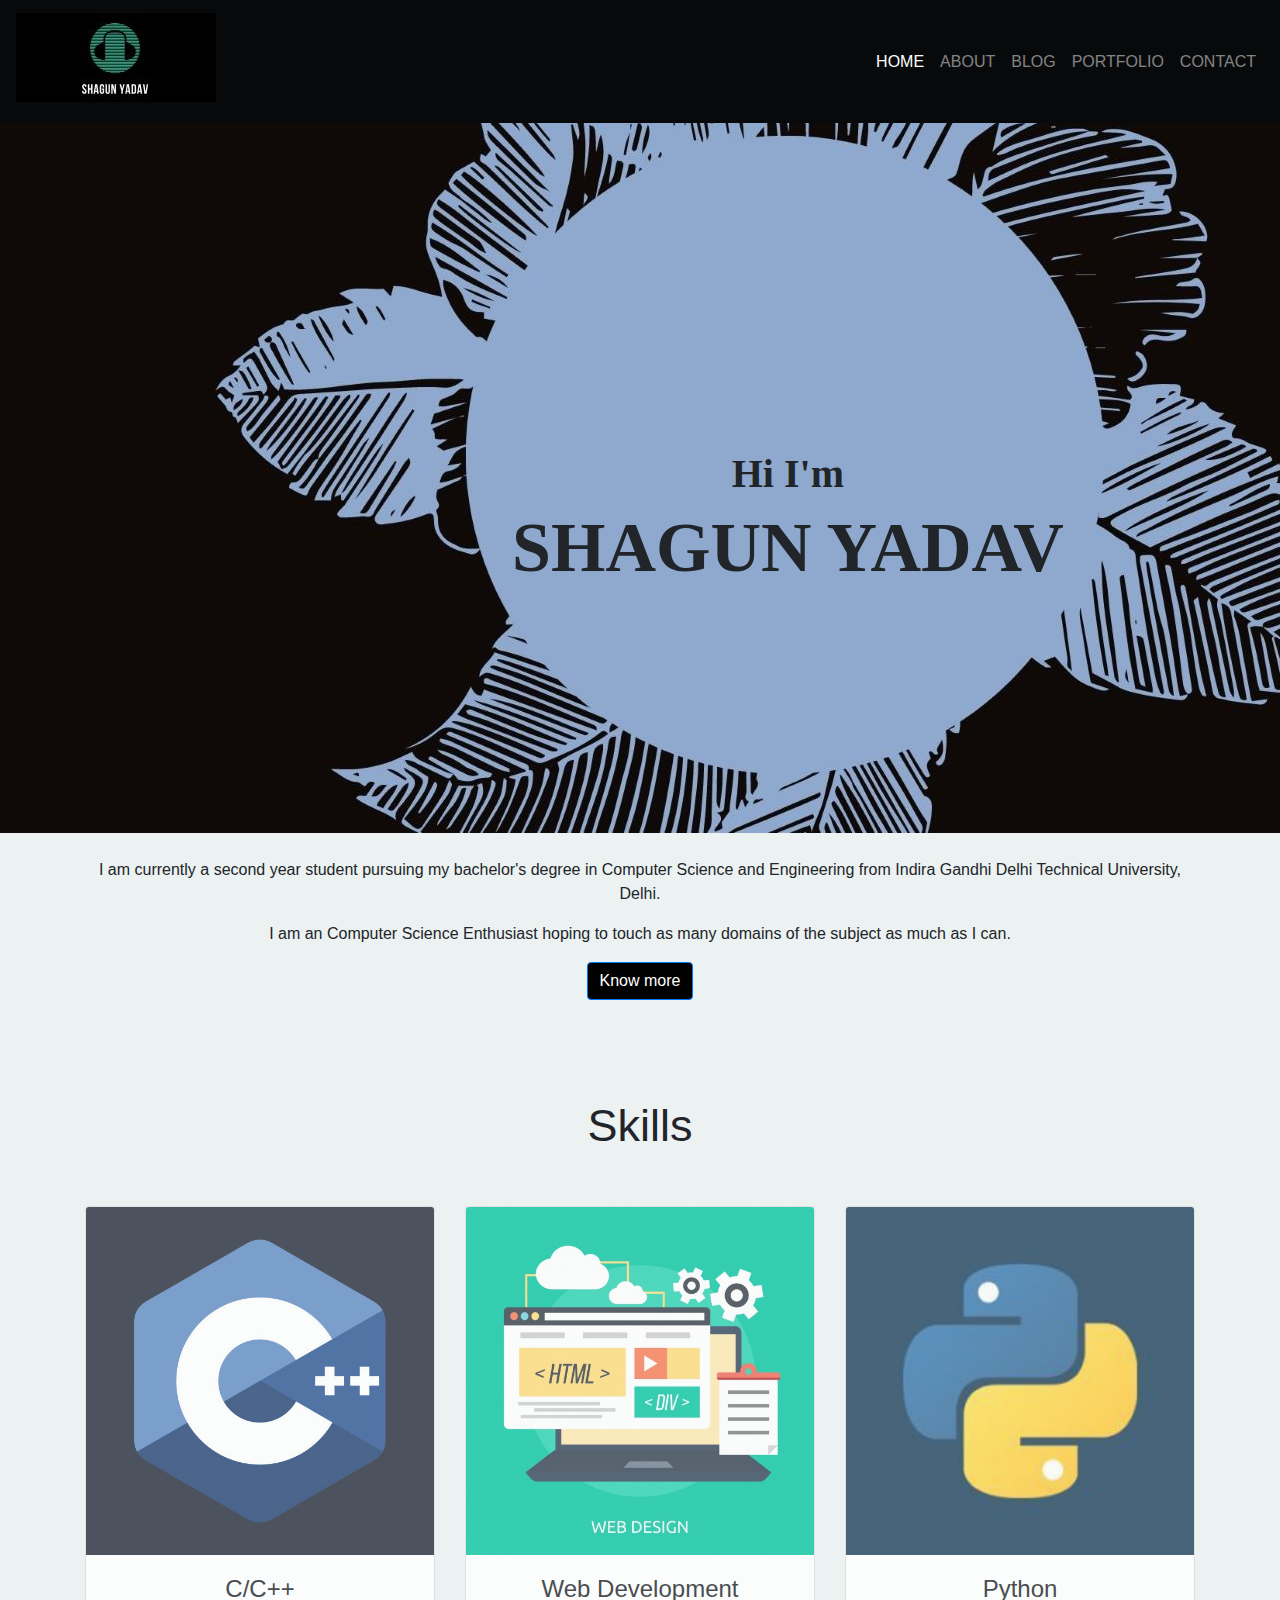
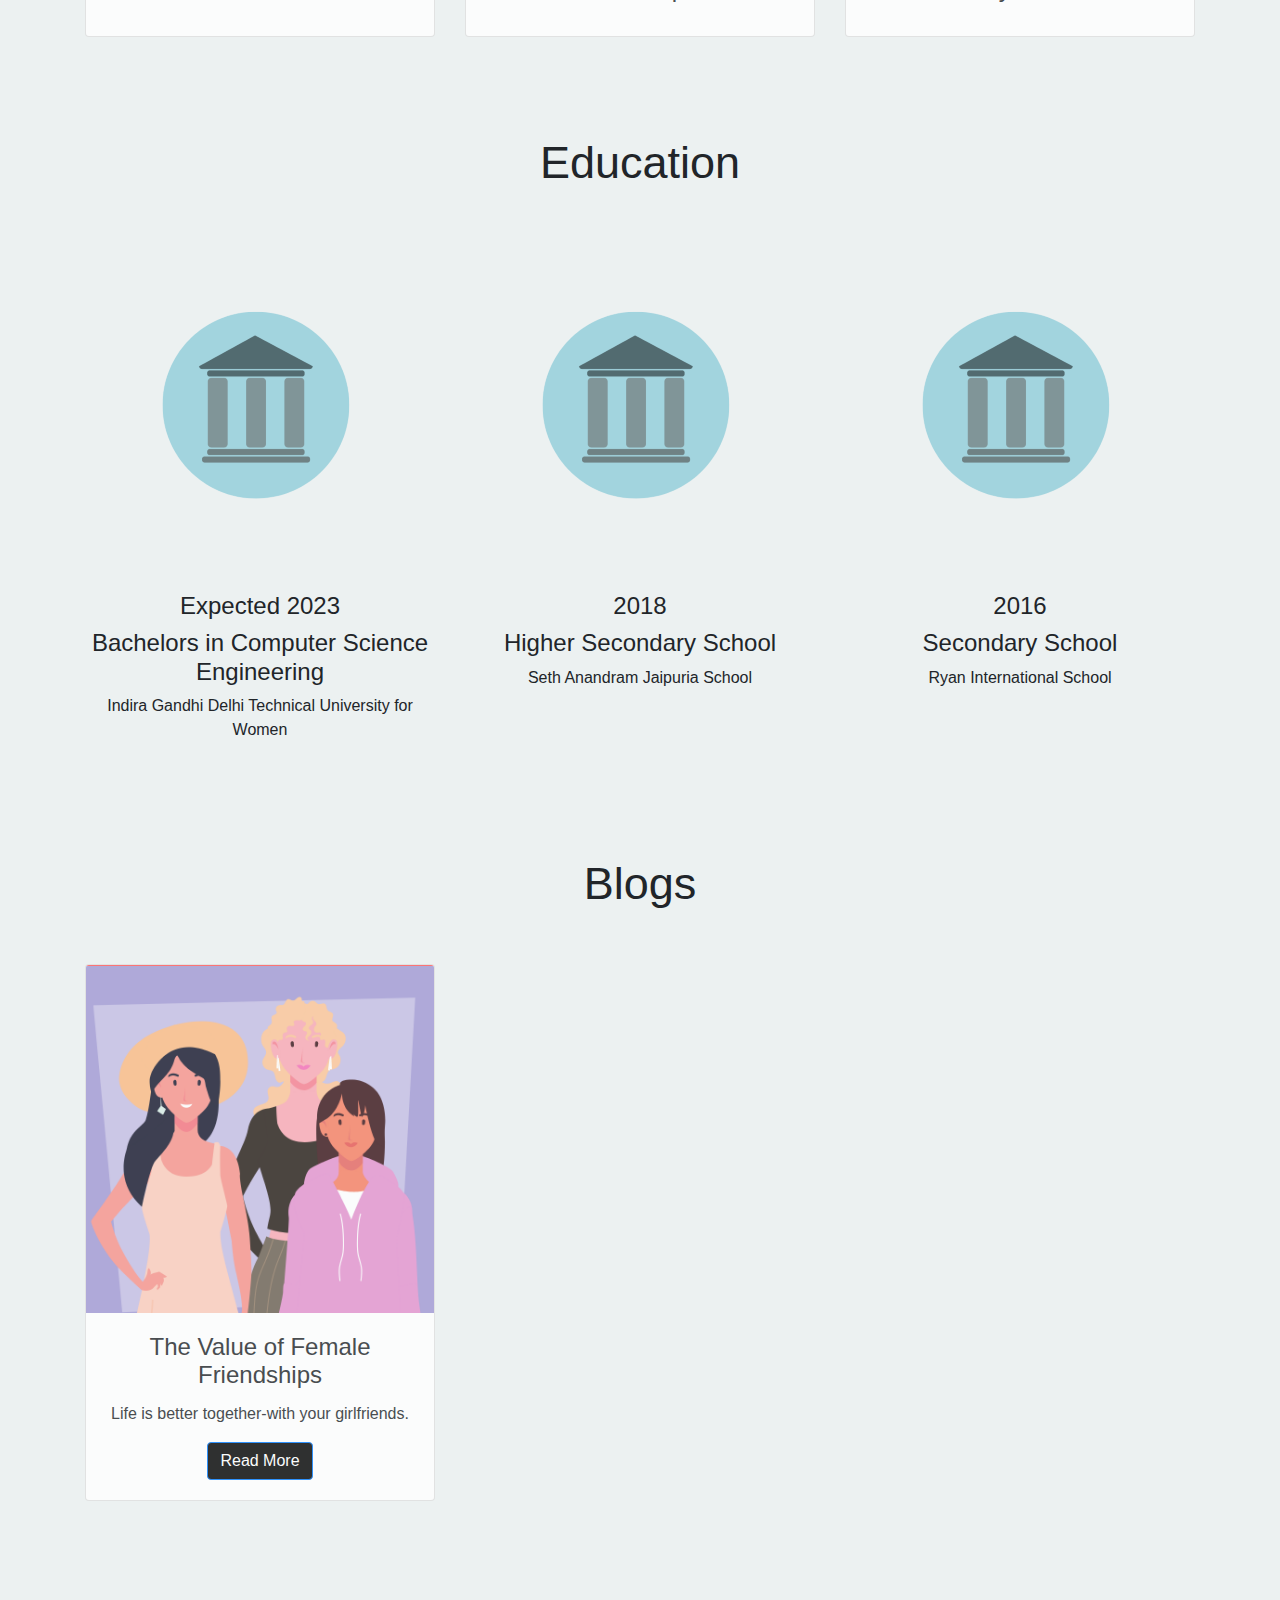
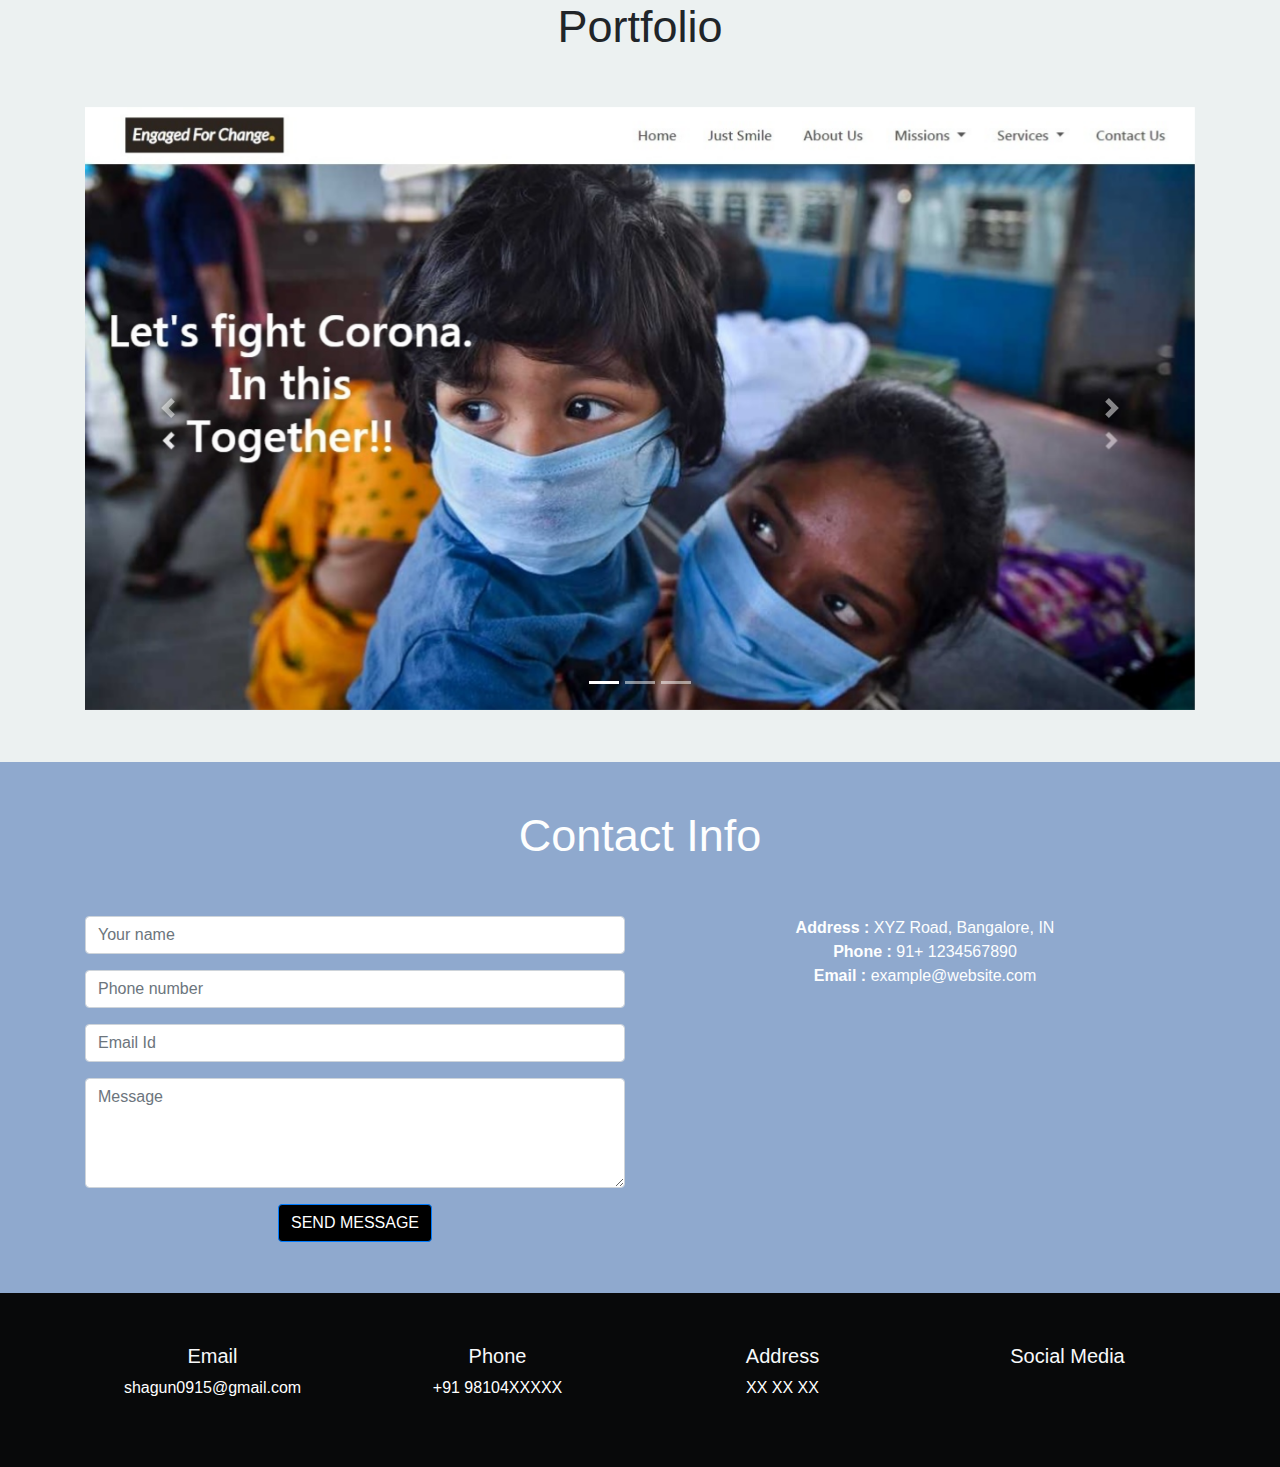
<file: index.html>
<!DOCTYPE html>
<html lang="en">
<head>
  <title>Portfolio-home</title>
  <meta charset="utf-8">
  <meta name="viewport" content="width=device-width, initial-scale=1">
  <link rel="stylesheet" href="https://maxcdn.bootstrapcdn.com/bootstrap/4.5.0/css/bootstrap.min.css">

  <link rel="stylesheet" href="https://use.fontawesome.com/releases/v5.1.0/css/all.css" integrity="sha384-lKuwvrZot6UHsBSfcMvOkWwlCMgc0TaWr+30HWe3a4ltaBwTZhyTEggF5tJv8tbt"
  crossorigin="anonymous">
  <script src="https://ajax.googleapis.com/ajax/libs/jquery/3.5.1/jquery.min.js"></script>
  <script src="https://cdnjs.cloudflare.com/ajax/libs/popper.js/1.16.0/umd/popper.min.js"></script>
  <script src="https://maxcdn.bootstrapcdn.com/bootstrap/4.5.0/js/bootstrap.min.js"></script>
  <link rel="stylesheet" type="text/css" href="css/style.css">

</head>
<body>

<header class="navigation fixed-top">
  <nav class="navbar navbar-expand-lg navbar-dark">
    <a class="navbar-brand font-tertiary h3" href="index.html"><img src="img/logo.jpg" alt="Myself"></a>
    <button class="navbar-toggler" type="button" data-toggle="collapse" data-target="#navigation"
      aria-controls="navigation" aria-expanded="false" aria-label="Toggle navigation">
      <span class="navbar-toggler-icon"></span>
    </button>

    <div class="collapse navbar-collapse text-center" id="navigation">
      <ul class="navbar-nav ml-auto">
        <li class="nav-item active">
          <a class="nav-link" href="index.html">HOME</a>
        </li>
        <li class="nav-item">
          <a class="nav-link" href="about.html">ABOUT</a>
        </li>
        <li class="nav-item">
          <a class="nav-link" href="blog.html">BLOG</a>
        </li>
        <li class="nav-item">
          <a class="nav-link" href="portfolio.html">PORTFOLIO</a>
        </li>
        <li class="nav-item">
          <a class="nav-link" href="contact.html">CONTACT</a>
        </li>
      </ul>
    </div>
  </nav>
</header>


<div class="hero">
		  <div class="hero-image">
		    <img class="bg" src="img/ca1.jpg" alt="bg">
		    <div class="hero-text">
		      <h1>Hi I'm</h1>
		      <h2>SHAGUN YADAV</h2>
		    </div>
		  </div>
</div>


<!-- <section class="hero">
  <div class="container-fluid">
    <div class="row">
      <div class="col-md-12 col-lg-12">
        <img class="bg" src="img/bg.jpg" alt="index bg">
      </div>
    </div>
  </div>
</section> -->


<section id="aboutme">
<div class="container">
	<div class="row">
		<div class="col-lg-12 text-center">
  			<p>I am currently a second year student pursuing my bachelor's degree in Computer Science and Engineering from Indira Gandhi Delhi Technical University, Delhi.</p>
  			<p>I am an Computer Science Enthusiast hoping to touch as many domains of the subject as much as I can.</p>
  			<a href="about.html" class="btn btn-primary">Know more</a>
		</div>
	</div>
</div>
</section>

<section id="skills">
<div class="container">
	<div class="row">
		<div class="col-lg-12 text-center">
  			<h3>Skills</h3>
  		</div>
  		<div class="col-md-6 col-lg-4">
  			<div class="card">
    			<img class="card-img-top" src="img/c++.jpg" alt="Card image" style="width:100%">
    			<div class="card-body">
      				<h4 class="card-title">C/C++</h4>
    			</div>
  			</div>
  		</div>
   		<div class="col-md-6 col-lg-4">
  			<div class="card">
    			<img class="card-img-top" src="img/web2.jpg" alt="Card image" style="width:100%">
    			<div class="card-body">
      				<h4 class="card-title">Web Development</h4>
    			</div>
  			</div>
  		</div>
  		<div class="col-md-6 col-lg-4">
  			<div class="card">
    			<img class="card-img-top" src="img/python.jpg" alt="Card image" style="width:100%">
    			<div class="card-body">
      				<h4 class="card-title">Python</h4>
    			</div>
  			</div>
  		</div>
  	</div>
</div>
</section>

<section id="education">
<div class="container">
	<div class="row">
		<div class="col-lg-12 text-center">
			<h3>Education</h3>
		</div>
		<div class="col-md-6 col-lg-4">
			<img src="img/college.png" alt="college-thumbnail">
			<h4>Expected 2023</h4>
			<h4>Bachelors in Computer Science Engineering</h4>
			<p>Indira Gandhi Delhi Technical University for Women</p>
		</div>
		<div class="col-md-6 col-lg-4">
			<img src="img/college.png" alt="college-thumbnail">
			<h4>2018</h4>
			<h4>Higher Secondary School</h4>
			<p>Seth Anandram Jaipuria School</p>
		</div>
		<div class="col-md-6 col-lg-4">
			<img src="img/college.png" alt="college-thumbnail">
			<h4>2016</h4>
			<h4>Secondary School</h4>
			<p>Ryan International School</p>
		</div>
	</div>
</div>
</section>

<section id="blogs">
<div class="container">
	<div class="row">
		<div class="col-lg-12 text-center">
  			<h3>Blogs</h3>
  		</div>
  		<div class="col-md-6 col-lg-4">
			<div class="card">
			    <img class="card-img-top" src="img/girls.png" alt="Card image" style="width:100%">
			    <div class="card-body">
			      <h4 class="card-title">The Value of Female Friendships</h4>
			      <p class="card-text">Life is better together-with your girlfriends.</p>
			      <a href="#" class="btn btn-primary stretched-link">Read More</a>
			    </div>
			</div>
		</div>
  	</div>
</div>
</section>

<section id="portfolio">
<div class="container">
	<div class="row">
		<div class="col-lg-12 text-center">
			<h3>Portfolio</h3>
		</div>
		<div class="col-lg-12">
			 <div id="demo" class="carousel slide" data-ride="carousel">

			  <!-- Indicators -->
			  <ul class="carousel-indicators">
			    <li data-target="#demo" data-slide-to="0" class="active"></li>
			    <li data-target="#demo" data-slide-to="1"></li>
			    <li data-target="#demo" data-slide-to="2"></li>
			  </ul>
			  
			  <!-- The slideshow -->
			  <div class="carousel-inner">
			    <div class="carousel-item active">
			      <img src="img/engaged.jpeg" alt="engaged1" width="1100" height="500">
			    </div>
			    <div class="carousel-item">
			      <img src="img/engaged2.jpeg" alt="engaged2" width="1100" height="500">
			    </div>
			    <div class="carousel-item">
			      <img src="img/capture.PNG" alt="artwork" width="1100" height="500">
			    </div>
			  </div>
			  
			  <!-- Left and right controls -->
			  <a class="carousel-control-prev" href="#demo" data-slide="prev">
			    <span class="carousel-control-prev-icon"></span>
			  </a>
			  <a class="carousel-control-next" href="#demo" data-slide="next">
			    <span class="carousel-control-next-icon"></span>
			  </a>
			</div>
		</div>
	</div>
</div>
</section>

<section id="contact-form">
  <div class="container back text-center">
    <h3>Contact Info</h3>
    <div class="row">
      <div class="col-md-6">
      <form class="contact-form">
      <div class="form-group">
      <input type="text" class="form-control" placeholder="Your name">
      </div>
      <div class="form-group">
      <input type="number" class="form-control" placeholder="Phone number">
      </div>
      <div class="form-group">
      <input type="email" class="form-control" placeholder="Email Id">
      </div>
      <div class="form-group">
      <textarea class="form-control" rows="4" placeholder="Message"></textarea>
      </div>
      <button type="submit" class="btn btn-primary">SEND MESSAGE</button>
      </form>
      </div>
      <div class="col-md-6 contact-info">
      <div class="follow"><b>Address : </b><i class="fa fa-map-pin"></i> XYZ Road, Bangalore, IN</div>
      <div class="follow"><b>Phone : </b><i class="fa fa-phone"></i> 91+ 1234567890</div>
      <div class="follow"><b>Email : </b><i class="fa fa-envelope"></i> example@website.com</div>
      </div>
    </div>
  </div>
</section>

<footer class=" footer-section">
  <div class="section">
    <div class="container">
      <div class="row">
        <div class="col-md-6 col-lg-3">
          <h5 class="text-light">Email</h5>
          <p class="text-white paragraph-lg font-secondary">shagun0915@gmail.com</p>
        </div>
        <div class="col-md-6 col-lg-3">
          <h5 class="text-light">Phone</h5>
          <p class="text-white paragraph-lg font-secondary">+91 98104XXXXX</p>
        </div>
        <div class="col-md-6 col-lg-3">
          <h5 class="text-light">Address</h5>
          <p class="text-white paragraph-lg font-secondary">XX XX XX</p>
        </div>
        <div class="col-md-6 col-lg-3">
          <h5 class="text-light">Social Media</h5>
          <p class="text-white paragraph-lg font-secondary">
          	<a href="#"><i class="fab fa-github"></i></a>
          	<a href="#"><i class="fab fa-twitter"></i></a>
          	<a href="#"><i class="fab fa-linkedin-in"></i></a>
          </p>
        </div>
      </div>
    </div>
  </div>
</footer>
</body>
</html>
</file>
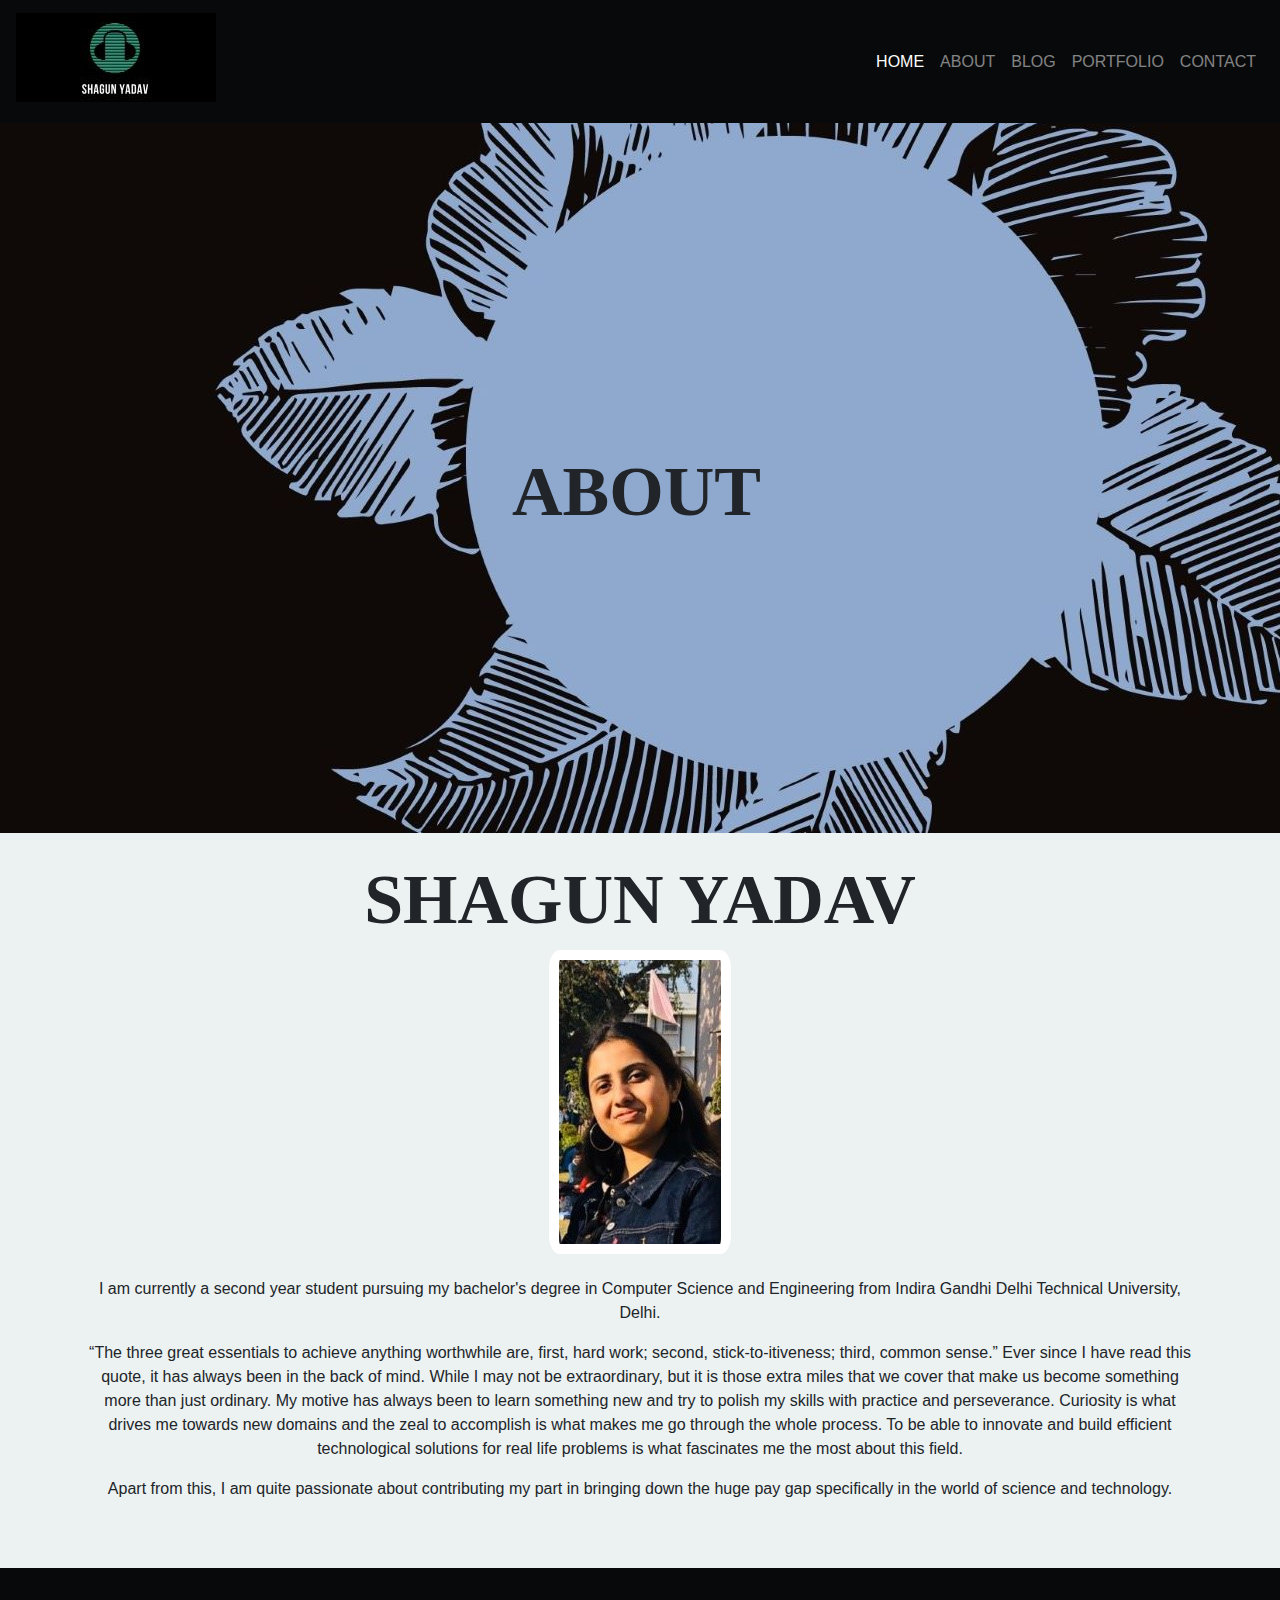
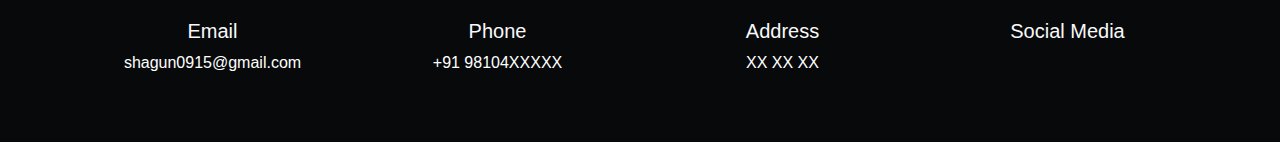
<file: about.html>
<!DOCTYPE html>
<html lang="en">
<head>
  <title>About</title>
  <meta charset="utf-8">
  <meta name="viewport" content="width=device-width, initial-scale=1">
  <link rel="stylesheet" href="https://maxcdn.bootstrapcdn.com/bootstrap/4.5.0/css/bootstrap.min.css">
  <link rel="stylesheet" href="css/style.css">
  <link rel="stylesheet" href="https://use.fontawesome.com/releases/v5.1.0/css/all.css" integrity="sha384-lKuwvrZot6UHsBSfcMvOkWwlCMgc0TaWr+30HWe3a4ltaBwTZhyTEggF5tJv8tbt"
  crossorigin="anonymous">
  <script src="https://ajax.googleapis.com/ajax/libs/jquery/3.5.1/jquery.min.js"></script>
  <script src="https://cdnjs.cloudflare.com/ajax/libs/popper.js/1.16.0/umd/popper.min.js"></script>
  <script src="https://maxcdn.bootstrapcdn.com/bootstrap/4.5.0/js/bootstrap.min.js"></script>

</head>
<body>

<header class="navigation fixed-top">
  <nav class="navbar navbar-expand-lg navbar-dark">
    <a class="navbar-brand font-tertiary h3" href="index.html"><img src="img/logo.jpg" alt="Myself"></a>
    <button class="navbar-toggler" type="button" data-toggle="collapse" data-target="#navigation"
      aria-controls="navigation" aria-expanded="false" aria-label="Toggle navigation">
      <span class="navbar-toggler-icon"></span>
    </button>

    <div class="collapse navbar-collapse text-center" id="navigation">
      <ul class="navbar-nav ml-auto">
        <li class="nav-item active">
          <a class="nav-link" href="index.html">HOME</a>
        </li>
        <li class="nav-item">
          <a class="nav-link" href="about.html">ABOUT</a>
        </li>
        <li class="nav-item">
          <a class="nav-link" href="blog.html">BLOG</a>
        </li>
        <li class="nav-item">
          <a class="nav-link" href="portfolio.html">PORTFOLIO</a>
        </li>
        <li class="nav-item">
          <a class="nav-link" href="contact.html">CONTACT</a>
        </li>
      </ul>
    </div>
  </nav>
</header>


<div class="hero">
      <div class="hero-image">
        <img class="bg" src="img/ca1.jpg" alt="bg">
        <div class="hero-text">
          <h2>ABOUT</h2>
        </div>
      </div>
</div>

 <section class="aboutme">
  <h2>SHAGUN YADAV</h2>
  <div class="container">
    <div class="row">
      <div class="col-md-6 col-lg-12">
      <img src="img/1.jpg" class="id" alt="Mypicture">
      </div>
      <div class="col-md-6 col-lg-12">
        <p>I am currently a second year student pursuing my bachelor's degree in Computer Science and Engineering from Indira Gandhi Delhi Technical University, Delhi.</p>
        <p> “The three great essentials to achieve anything worthwhile are, first, hard work; second, stick-to-itiveness; third, common sense.” Ever since I have read this quote, it has always been in the back of mind. While I may not be extraordinary, but it is those extra miles that we cover that make us become something more than just ordinary. My motive has always been to learn something new and try to polish my skills with practice and perseverance. Curiosity is what drives me towards new domains and the zeal to accomplish is what makes me go through the whole process. To be able to innovate and build efficient technological solutions for real life problems is what fascinates me the most about this field.</p>
        <p>Apart from this, I am quite passionate about contributing my part in bringing down the huge pay gap specifically in the world of science and technology.</p>
      </div>
    </div>
  </div>
 </section>


<footer class=" footer-section">
  <div class="section">
    <div class="container">
      <div class="row">
        <div class="col-md-6 col-lg-3">
          <h5 class="text-light">Email</h5>
          <p class="text-white paragraph-lg font-secondary">shagun0915@gmail.com</p>
        </div>
        <div class="col-md-6 col-lg-3">
          <h5 class="text-light">Phone</h5>
          <p class="text-white paragraph-lg font-secondary">+91 98104XXXXX</p>
        </div>
        <div class="col-md-6 col-lg-3">
          <h5 class="text-light">Address</h5>
          <p class="text-white paragraph-lg font-secondary">XX XX XX</p>
        </div>
        <div class="col-md-6 col-lg-3">
          <h5 class="text-light">Social Media</h5>
          <p class="text-white paragraph-lg font-secondary">
            <a href="#"><i class="fab fa-github"></i></a>
            <a href="#"><i class="fab fa-twitter"></i></a>
            <a href="#"><i class="fab fa-linkedin-in"></i></a>
          </p>
        </div>
      </div>
    </div>
  </div>
</footer>
</body>
</html>
</file>
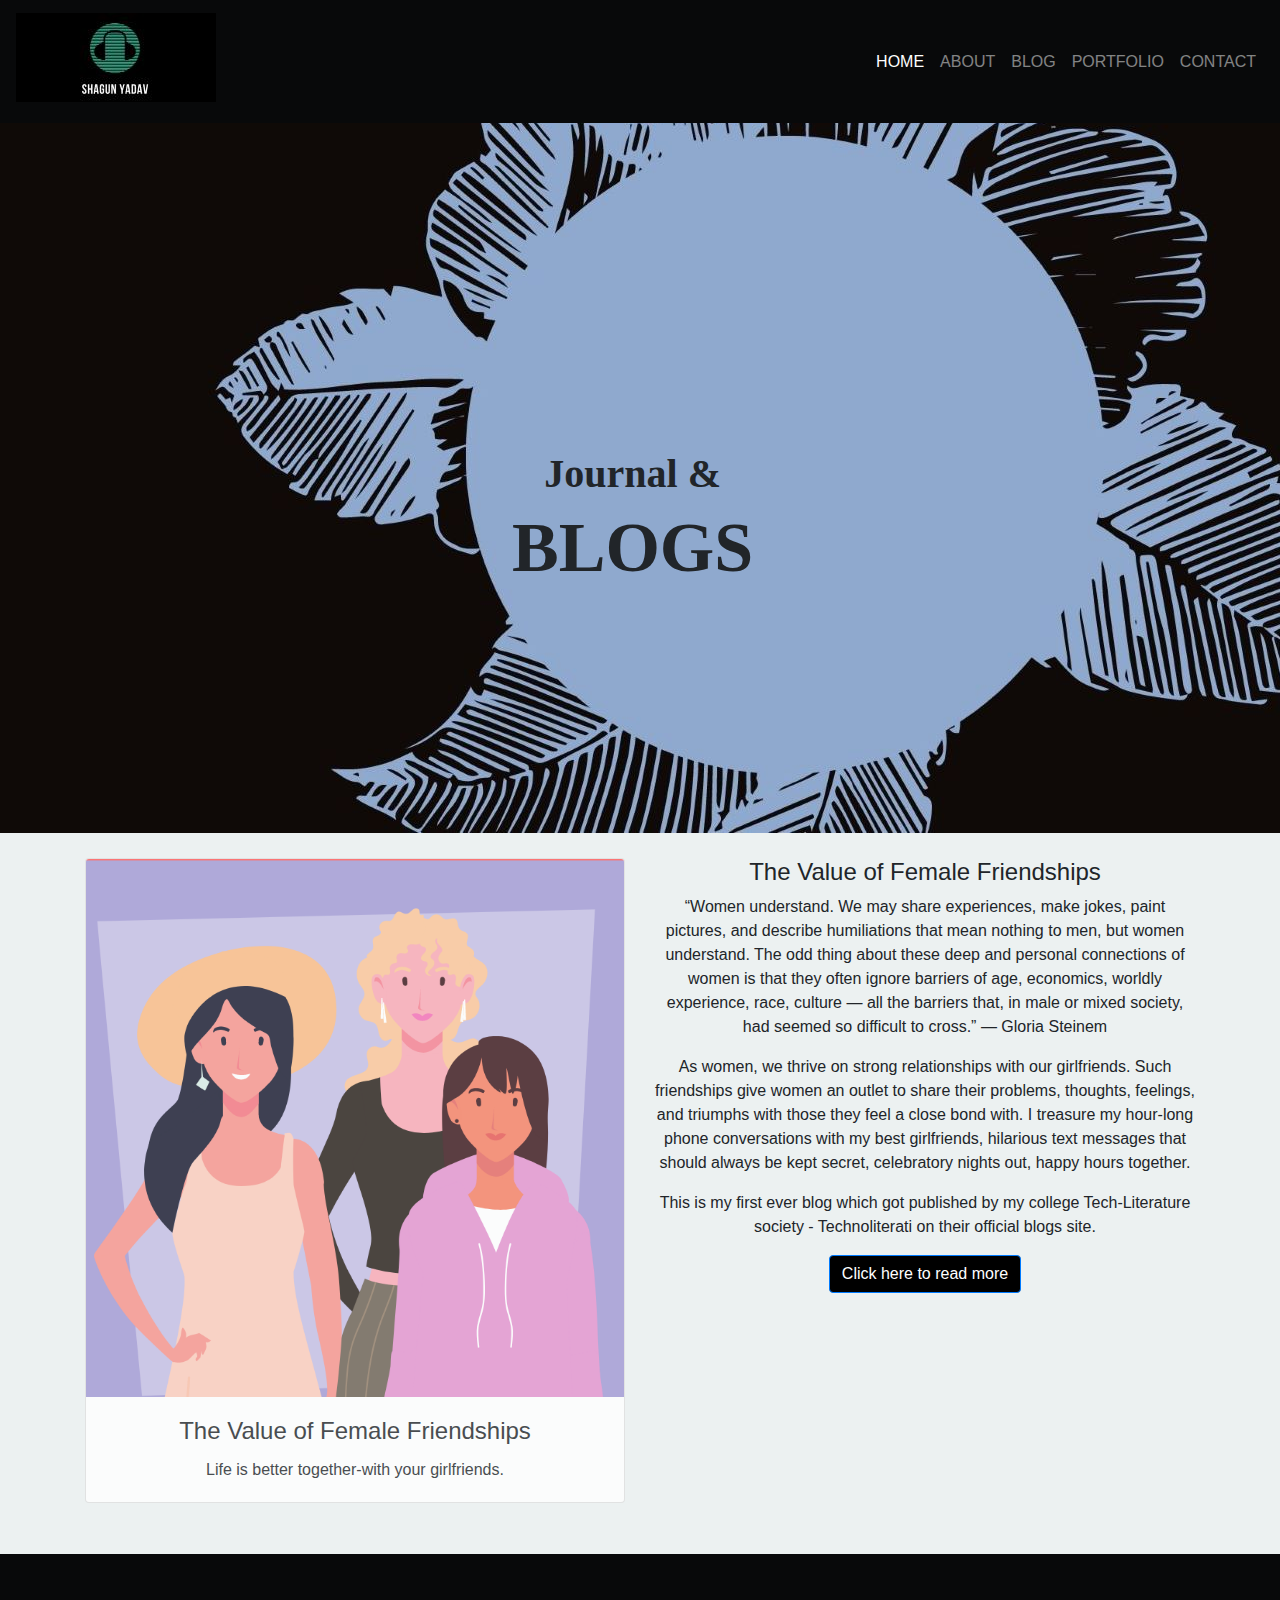
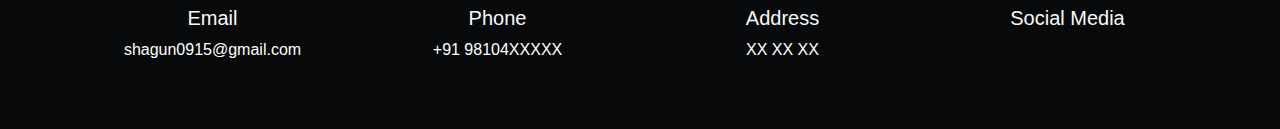
<file: blog.html>
<!DOCTYPE html>
<html lang="en">
<head>
  <title>Blog</title>
  <meta charset="utf-8">
  <meta name="viewport" content="width=device-width, initial-scale=1">
  <link rel="stylesheet" href="https://maxcdn.bootstrapcdn.com/bootstrap/4.5.0/css/bootstrap.min.css">
  <link rel="stylesheet" href="css/style.css">
  <link rel="stylesheet" href="https://use.fontawesome.com/releases/v5.1.0/css/all.css" integrity="sha384-lKuwvrZot6UHsBSfcMvOkWwlCMgc0TaWr+30HWe3a4ltaBwTZhyTEggF5tJv8tbt"
  crossorigin="anonymous">
  <script src="https://ajax.googleapis.com/ajax/libs/jquery/3.5.1/jquery.min.js"></script>
  <script src="https://cdnjs.cloudflare.com/ajax/libs/popper.js/1.16.0/umd/popper.min.js"></script>
  <script src="https://maxcdn.bootstrapcdn.com/bootstrap/4.5.0/js/bootstrap.min.js"></script>

</head>
<body>

<header class="navigation fixed-top">
  <nav class="navbar navbar-expand-lg navbar-dark">
    <a class="navbar-brand font-tertiary h3" href="index.html"><img src="img/logo.jpg" alt="Myself"></a>
    <button class="navbar-toggler" type="button" data-toggle="collapse" data-target="#navigation"
      aria-controls="navigation" aria-expanded="false" aria-label="Toggle navigation">
      <span class="navbar-toggler-icon"></span>
    </button>

    <div class="collapse navbar-collapse text-center" id="navigation">
      <ul class="navbar-nav ml-auto">
        <li class="nav-item active">
          <a class="nav-link" href="index.html">HOME</a>
        </li>
        <li class="nav-item">
          <a class="nav-link" href="about.html">ABOUT</a>
        </li>
        <li class="nav-item">
          <a class="nav-link" href="blog.html">BLOG</a>
        </li>
        <li class="nav-item">
          <a class="nav-link" href="portfolio.html">PORTFOLIO</a>
        </li>
        <li class="nav-item">
          <a class="nav-link" href="contact.html">CONTACT</a>
        </li>
      </ul>
    </div>
  </nav>
</header>



<div class="hero">
      <div class="hero-image">
        <img class="bg" src="img/ca1.jpg" alt="bg">
        <div class="hero-text">
          <h1>Journal &</h1>
          <h2>BLOGS</h2>
        </div>
      </div>
</div>


<section id="blogs">
<div class="container">
  <div class="row">
      <div class="col-lg-12 text-center">
      </div>
      <div class="col-md-6 col-lg-6">
        <div class="card">
          <img class="card-img-top" src="img/girls.png" alt="Card image" style="width:100%">
          <div class="card-body">
            <h4 class="card-title">The Value of Female Friendships</h4>
            <p class="card-text">Life is better together-with your girlfriends.</p>
          </div>
        </div>
      </div>
      <div class="col-md-6 col-lg-6">
        <div class="card-info">
          <h4>The Value of Female Friendships</h4>
          <p>“Women understand. We may share experiences, make jokes, paint pictures, and describe humiliations that mean nothing to men, but women understand. The odd thing about these deep and personal connections of women is that they often ignore barriers of age, economics, worldly experience, race, culture — all the barriers that, in male or mixed society, had seemed so difficult to cross.” — Gloria Steinem</p>
          <p>As women, we thrive on strong relationships with our girlfriends. Such friendships give women an outlet to share their problems, thoughts, feelings, and triumphs with those they feel a close bond with. I treasure my hour-long phone conversations with my best girlfriends, hilarious text messages that should always be kept secret, celebratory nights out, happy hours together.</p>
          <p>This is my first ever blog which got published by my college Tech-Literature society - Technoliterati on their official blogs site.</p>
          <a href="https://technoliterati.wordpress.com/2020/03/22/the-value-of-female-friendships/" class="btn btn-primary">Click here to read more</a>
        </div>
      </div>
  </div>
</div>
</section>

<footer class=" footer-section">
  <div class="section">
    <div class="container">
      <div class="row">
        <div class="col-md-6 col-lg-3">
          <h5 class="text-light">Email</h5>
          <p class="text-white paragraph-lg font-secondary">shagun0915@gmail.com</p>
        </div>
        <div class="col-md-6 col-lg-3">
          <h5 class="text-light">Phone</h5>
          <p class="text-white paragraph-lg font-secondary">+91 98104XXXXX</p>
        </div>
        <div class="col-md-6 col-lg-3">
          <h5 class="text-light">Address</h5>
          <p class="text-white paragraph-lg font-secondary">XX XX XX</p>
        </div>
        <div class="col-md-6 col-lg-3">
          <h5 class="text-light">Social Media</h5>
          <p class="text-white paragraph-lg font-secondary">
            <a href="#"><i class="fab fa-github"></i></a>
            <a href="#"><i class="fab fa-twitter"></i></a>
            <a href="#"><i class="fab fa-linkedin-in"></i></a>
          </p>
        </div>
      </div>
    </div>
  </div>
</footer>
</body>
</html>
</file>
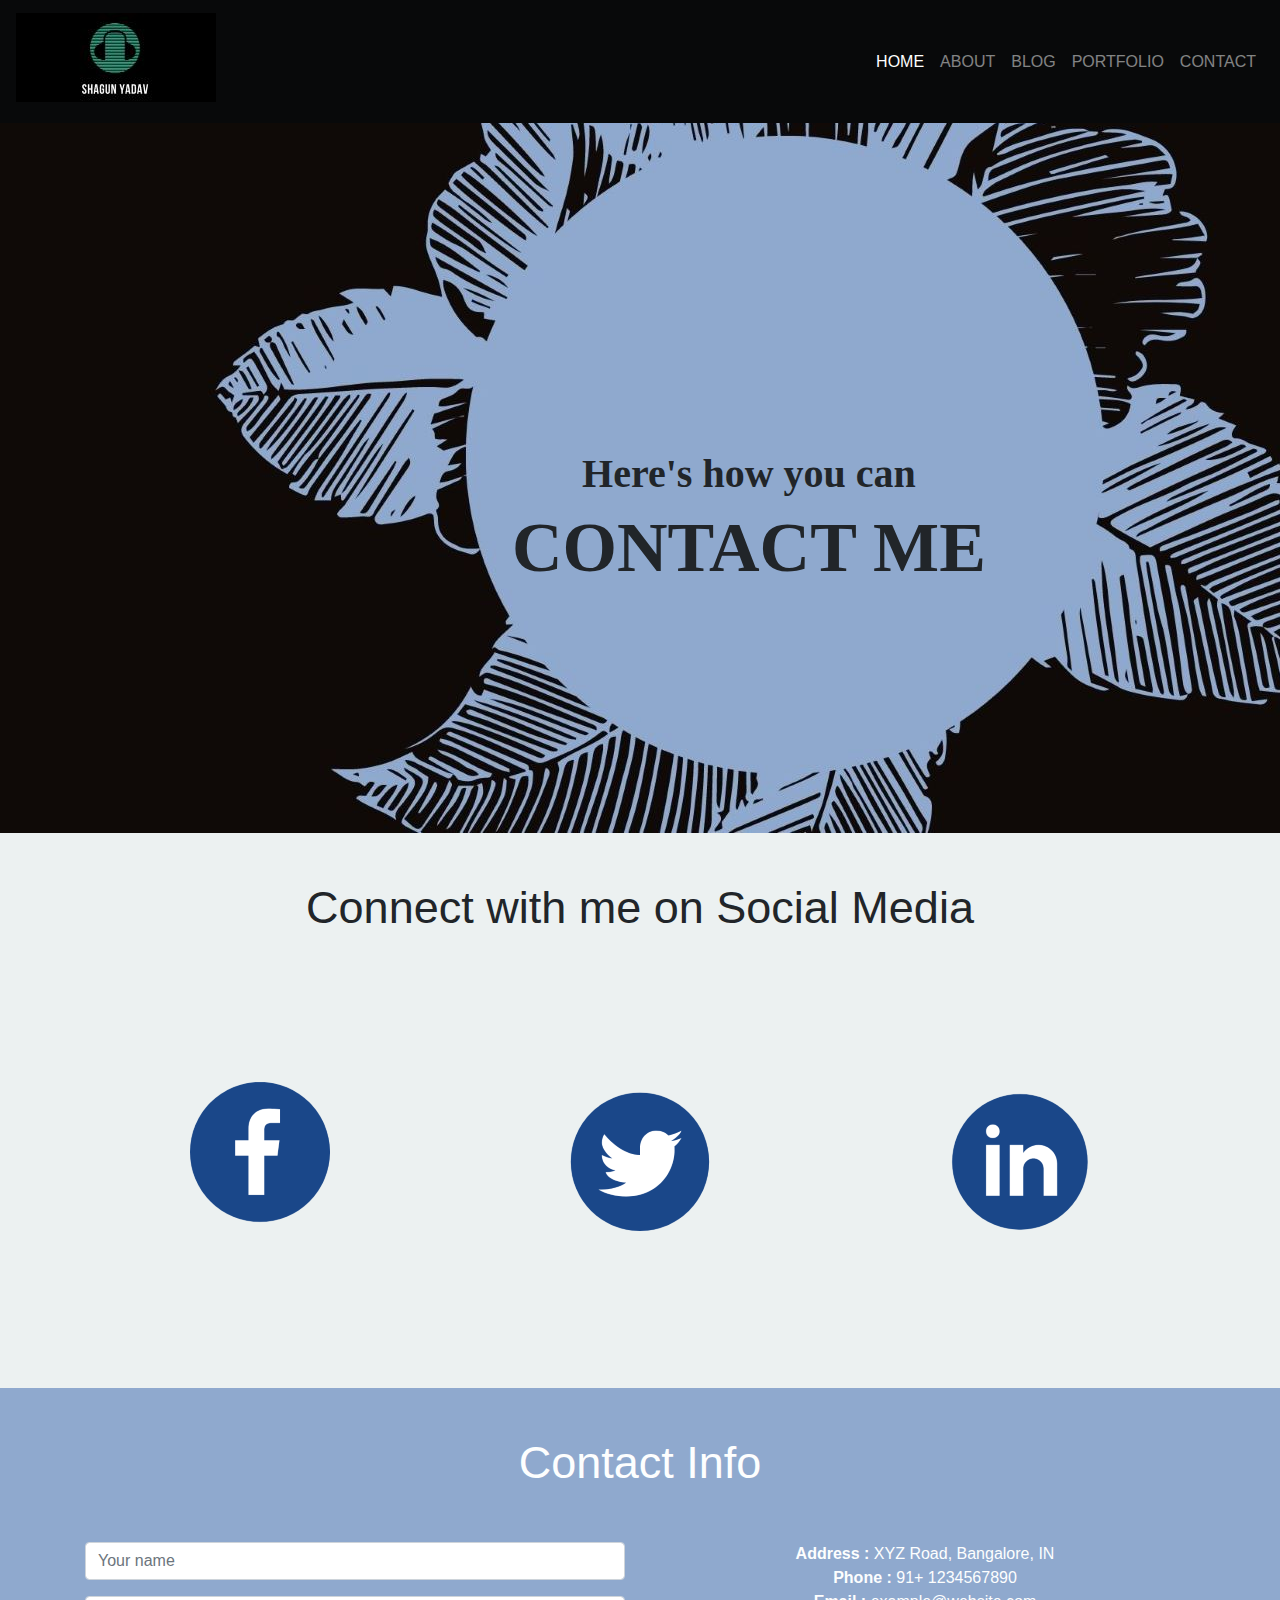
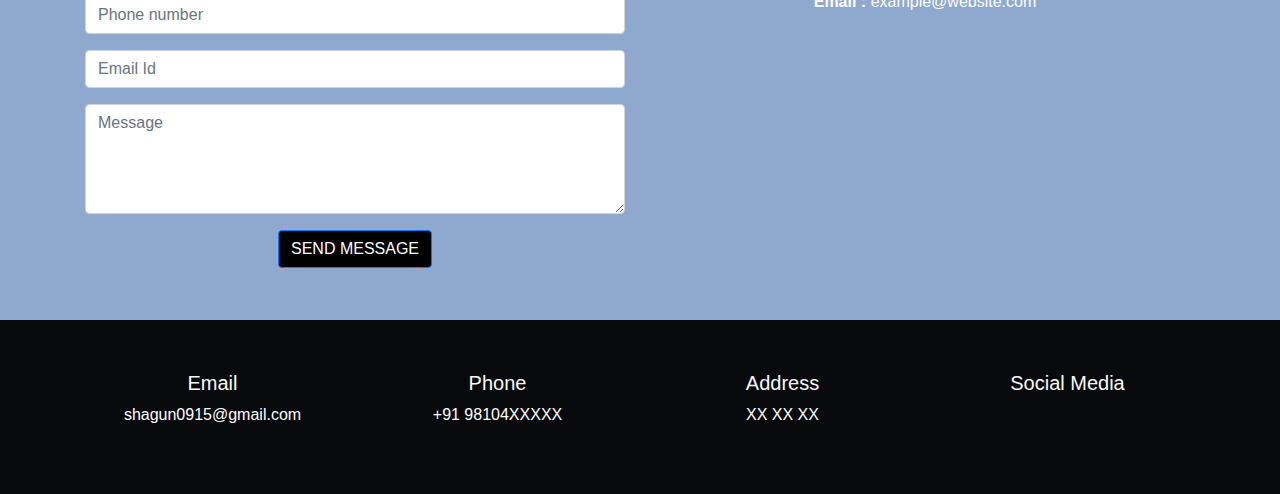
<file: contact.html>
<!DOCTYPE html>
<html lang="en">
<head>
  <title>Contact</title>
  <meta charset="utf-8">
  <meta name="viewport" content="width=device-width, initial-scale=1">
  <link rel="stylesheet" href="https://maxcdn.bootstrapcdn.com/bootstrap/4.5.0/css/bootstrap.min.css">
  <link rel="stylesheet" href="css/style.css">
  <link rel="stylesheet" href="https://use.fontawesome.com/releases/v5.1.0/css/all.css" integrity="sha384-lKuwvrZot6UHsBSfcMvOkWwlCMgc0TaWr+30HWe3a4ltaBwTZhyTEggF5tJv8tbt"
  crossorigin="anonymous">
  <script src="https://ajax.googleapis.com/ajax/libs/jquery/3.5.1/jquery.min.js"></script>
  <script src="https://cdnjs.cloudflare.com/ajax/libs/popper.js/1.16.0/umd/popper.min.js"></script>
  <script src="https://maxcdn.bootstrapcdn.com/bootstrap/4.5.0/js/bootstrap.min.js"></script>

</head>
<body>

<header class="navigation fixed-top">
  <nav class="navbar navbar-expand-lg navbar-dark">
    <a class="navbar-brand font-tertiary h3" href="index.html"><img src="img/logo.jpg" alt="Myself"></a>
    <button class="navbar-toggler" type="button" data-toggle="collapse" data-target="#navigation"
      aria-controls="navigation" aria-expanded="false" aria-label="Toggle navigation">
      <span class="navbar-toggler-icon"></span>
    </button>

    <div class="collapse navbar-collapse text-center" id="navigation">
      <ul class="navbar-nav ml-auto">
        <li class="nav-item active">
          <a class="nav-link" href="index.html">HOME</a>
        </li>
        <li class="nav-item">
          <a class="nav-link" href="about.html">ABOUT</a>
        </li>
        <li class="nav-item">
          <a class="nav-link" href="blog.html">BLOG</a>
        </li>
        <li class="nav-item">
          <a class="nav-link" href="portfolio.html">PORTFOLIO</a>
        </li>
        <li class="nav-item">
          <a class="nav-link" href="contact.html">CONTACT</a>
        </li>
      </ul>
    </div>
  </nav>
</header>


<div class="hero">
      <div class="hero-image">
        <img class="bg" src="img/ca1.jpg" alt="bg">
        <div class="hero-text">
          <h1>Here's how you can </h1>
          <h2>CONTACT ME</h2>
        </div>
      </div>
</div>

<!-- <section id="maps">
  <div class="container">
    <div class="row">
      <div class="col-lg-12">
        <h3>Find me on Google Map</h3>
      </div>
    </div>
  </div>
 </section> -->


<section id="social_media">
  <div class="container">
    <div class="row">
      <div class="col-lg-12">
      <h3>Connect with me on Social Media</h3>
      </div>
      <div class="col-lg-4">
      <a href="#"><img src="img/fb.png" alt="Facebook Link"></a>
      </div>
      <div class="col-lg-4">
      <a href="#"><img src="img/twitter.png" alt="Twitter Link"></a>
      </div>
      <div class="col-lg-4">
      <a href="#"><img src="img/linkedin.png" alt="LinkedIn Link"></a>
      </div>
    </div>
  </div>
 </section>


<section id="contact-form">
  <div class="container back text-center">
    <h3>Contact Info</h3>
    <div class="row">
      <div class="col-md-6">
      <form class="contact-form">
      <div class="form-group">
      <input type="text" class="form-control" placeholder="Your name">
      </div>
      <div class="form-group">
      <input type="number" class="form-control" placeholder="Phone number">
      </div>
      <div class="form-group">
      <input type="email" class="form-control" placeholder="Email Id">
      </div>
      <div class="form-group">
      <textarea class="form-control" rows="4" placeholder="Message"></textarea>
      </div>
      <button type="submit" class="btn btn-primary">SEND MESSAGE</button>
      </form>
      </div>
      <div class="col-md-6 contact-info">
      <div class="follow"><b>Address : </b><i class="fa fa-map-pin"></i> XYZ Road, Bangalore, IN</div>
      <div class="follow"><b>Phone : </b><i class="fa fa-phone"></i> 91+ 1234567890</div>
      <div class="follow"><b>Email : </b><i class="fa fa-envelope"></i> example@website.com</div>
      </div>
    </div>
  </div>
</section>

<footer class=" footer-section">
  <div class="section">
    <div class="container">
      <div class="row">
        <div class="col-md-6 col-lg-3">
          <h5 class="text-light">Email</h5>
          <p class="text-white paragraph-lg font-secondary">shagun0915@gmail.com</p>
        </div>
        <div class="col-md-6 col-lg-3">
          <h5 class="text-light">Phone</h5>
          <p class="text-white paragraph-lg font-secondary">+91 98104XXXXX</p>
        </div>
        <div class="col-md-6 col-lg-3">
          <h5 class="text-light">Address</h5>
          <p class="text-white paragraph-lg font-secondary">XX XX XX</p>
        </div>
        <div class="col-md-6 col-lg-3">
          <h5 class="text-light">Social Media</h5>
          <p class="text-white paragraph-lg font-secondary">
            <a href="#"><i class="fab fa-github"></i></a>
            <a href="#"><i class="fab fa-twitter"></i></a>
            <a href="#"><i class="fab fa-linkedin-in"></i></a>
          </p>
        </div>
      </div>
    </div>
  </div>
</footer>
</body>
</html>
</file>
<file: css/style.css>
body{
	background-color:#ECF1F1;
}
header{
	background-color: #08090A;
	color:#FDFEFE ;
}
footer{
	background-color: #08090A;
	color:#FDFEFE ;
	padding-bottom:4%;
	padding-top: 4%;
	text-align: center;
}
section{
	padding-bottom:4%;
	padding-top:2%;
	text-align: center;
	padding-left: 1%;
	padding-right: 1%;

}
.hero-image{
	width:100%;
	padding-top: 6%;
	background-position: center;
	background-size: cover;
	background-repeat: no-repeat;
	background-color:#08090A; 

}

.hero-text {
  position: absolute;
  top:50%;
  left:40%;
  animation-name: colorchange;
  animation-duration: 6s;
  animation-delay: 2s;
  text-align: center;
}



 .carousel-inner img {
    width: 100%;
    height: 100%;
  }

#contact-form{
	background-color: #8FA9CE;
	color:#FDFEFE ;
	width: 100%;
}

h3{
	padding-bottom: 4%;
	padding-top: 2%;
	font-size: 45px;
}

.id{
	margin-bottom: 2%;
	border-radius: 6%;
	border: 10px solid white;
}

.btn{
	background-color: black;
}

@keyframes colorchange {
  0%   {color: #8FA9CE;}
  25%  {color: #2E79A8;}
  50%  {color: #214990;}
  100% {color: #233966;}
}
h1{
	font-family: "Monotype Corsiva";
	font-weight: bolder;
}
h2{
	font-family: "Open Sans Extra Bold";
	font-weight: bolder;
	font-size: 70px;
}
.card{
	opacity: 0.8;
}
.card:hover{
	opacity: 1.0;
}
</file>
